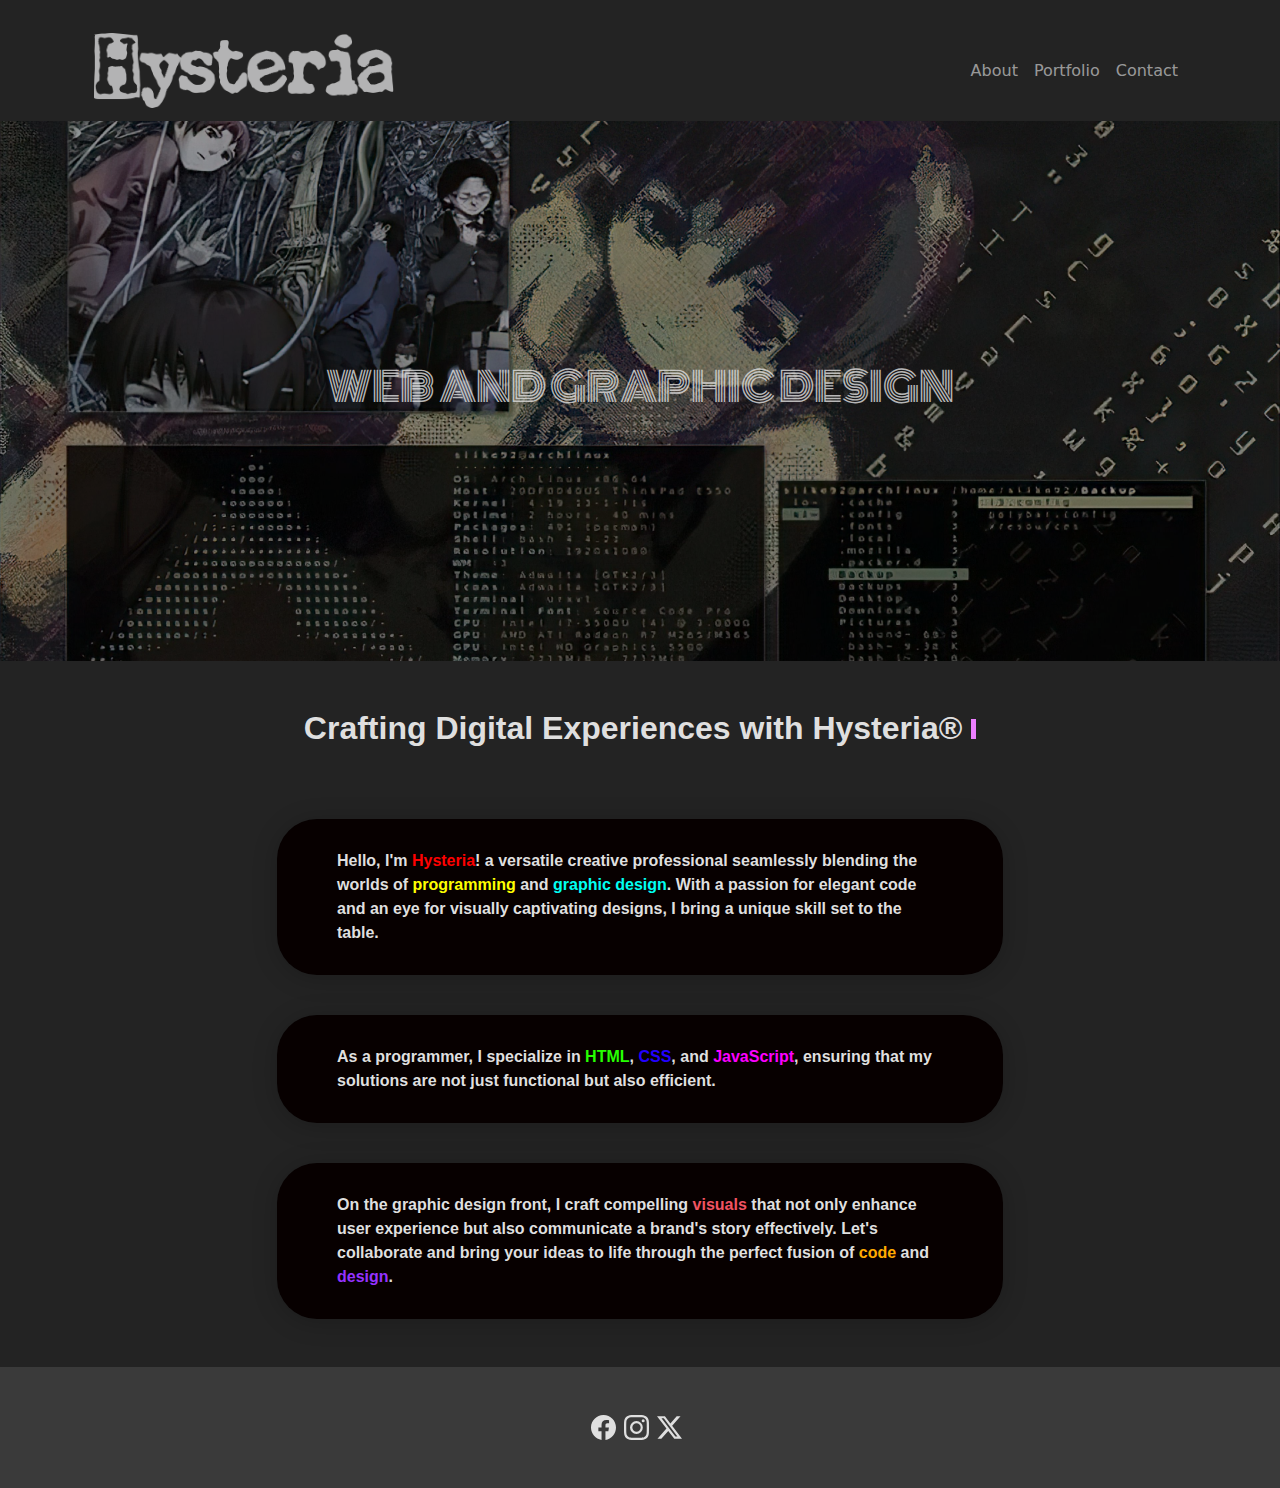
<file: index.html>
<!DOCTYPE html>
<html lang="en">
<head>
    <meta charset="UTF-8">
    <meta name="viewport" content="width=device-width, initial-scale=1.0">

    <link href="https://fonts.cdnfonts.com/css/cascadia-code" rel="stylesheet">

    <link rel="preconnect" href="https://fonts.googleapis.com">
    <link rel="preconnect" href="https://fonts.gstatic.com" crossorigin>
    <link href="https://fonts.googleapis.com/css2?family=Monoton&display=swap" rel="stylesheet">

    <link rel="icon" type="image/x-icon" href="CSS/favicon.png">

    <!---Bootstrap css-->
    <link href="https://cdn.jsdelivr.net/npm/bootstrap@5.3.2/dist/css/bootstrap.min.css" rel="stylesheet"
integrity="sha384-T3c6CoIi6uLrA9TneNEoa7RxnatzjcDSCmG1MXxSR1GAsXEV/Dwwykc2MPK8M2HN" crossorigin="anonymous">

<link href="CSS/bootstrap.min.css" rel="stylesheet">

    <link rel="stylesheet" href="CSS/stylesheet.css">
    <title>Tolentino, Alliah Nicole M.</title>
</head>

<body>
    <div class ="container">
        <nav class="navbar navbar-expand-lg navbar-dark" style="margin-top: 20px;">
            <div class="container">
                <a class="navbar-brand" href="index.html">
                    <img src="CSS/logo.png" height="75" alt="logo for Hysteria">
                </a>
                <button
                class ="navbar-toggler"
                type="button" 
                data-bs-toggle="collapse"
                data-bs-target="#navbarNav"
                aria-controls="navbarNav"
                aria-expanded="false"
                aria-label="Toggle navigation"
                >
                <span class="navbar-toggler-icon"></span>
                </button>
                <div class="collapse navbar-collapse" id="navbarNav">
                    <ul class="navbar-nav ms-auto text-center">
                        <li class="nav-item">
                            <a href="About.html" class="nav-link">About</a>
                        </li>
                        <li class="nav-item">
                            <a href="Portfolio.html" class="nav-link">Portfolio</a>
                        </li>
                        <li class="nav-item">
                            <a href="Contact.html" class="nav-link">Contact</a>
                        </li>
                    </ul>
                </div>
            </div>
        </nav>
    </div>
<main>
    <header style="background-image: url(CSS/header.jpg);">
        <div class="color-overlay d-flex justify-content-center align-items-center">
            <h1>WEB AND GRAPHIC DESIGN</h1>
        </div>
    </header>
    <div class="singleCol mx-auto my-5">
        <div class="container">
            <h2 class="text-center text-lg-center">Crafting Digital Experiences with Hysteria® </h2><br>
            <p class="lead">Hello, I'm <span style="color:#FF0000">Hysteria</span>! a versatile creative professional seamlessly blending the worlds of <span style="color:#ffff00">programming</span> and <span style="color:#00fff2">graphic design</span>. With a passion for elegant code and an eye for visually captivating designs, I bring a unique skill set to the table.
            </p>
            <p class="lead">As a programmer, I specialize in <span style="color:#26ff00">HTML</span>, <span style="color:#2200ff">CSS</span>, and <span style="color:#fb00ff">JavaScript</span>, ensuring that my solutions are not just functional but also efficient. 
            </p>
            <p class="lead ">On the graphic design front, I craft compelling <span style="color:#f15362">visuals</span> that not only enhance user experience but also communicate a brand's story effectively. Let's collaborate and bring your ideas to life through the perfect fusion of <span style="color:#ffaa00">code</span> and <span style="color:#9532ff">design</span>.
            </p>
        </div>
    </div>
</main>
<footer class="py-5">
    <div class="d-flex flex-row justify-content-center">
        <a href="https://Facebook.com" class="me-2"> <!--me margin-end-->
            <svg xmlns="http://www.w3.org/2000/svg" width="25" height="25" fill="currentColor" class="bi bi-facebook" viewBox="0 0 16 16">
                <path d="M16 8.049c0-4.446-3.582-8.05-8-8.05C3.58 0-.002 3.603-.002 8.05c0 4.017 2.926 7.347 6.75 7.951v-5.625h-2.03V8.05H6.75V6.275c0-2.017 1.195-3.131 3.022-3.131.876 0 1.791.157 1.791.157v1.98h-1.009c-.993 0-1.303.621-1.303 1.258v1.51h2.218l-.354 2.326H9.25V16c3.824-.604 6.75-3.934 6.75-7.951z"/>
              </svg>
        </a>
        <a href="https://Instagram.com"  class="me-2">
            <svg xmlns="http://www.w3.org/2000/svg" width="25" height="25" fill="currentColor" class="bi bi-instagram" viewBox="0 0 16 16">
                <path d="M8 0C5.829 0 5.556.01 4.703.048 3.85.088 3.269.222 2.76.42a3.917 3.917 0 0 0-1.417.923A3.927 3.927 0 0 0 .42 2.76C.222 3.268.087 3.85.048 4.7.01 5.555 0 5.827 0 8.001c0 2.172.01 2.444.048 3.297.04.852.174 1.433.372 1.942.205.526.478.972.923 1.417.444.445.89.719 1.416.923.51.198 1.09.333 1.942.372C5.555 15.99 5.827 16 8 16s2.444-.01 3.298-.048c.851-.04 1.434-.174 1.943-.372a3.916 3.916 0 0 0 1.416-.923c.445-.445.718-.891.923-1.417.197-.509.332-1.09.372-1.942C15.99 10.445 16 10.173 16 8s-.01-2.445-.048-3.299c-.04-.851-.175-1.433-.372-1.941a3.926 3.926 0 0 0-.923-1.417A3.911 3.911 0 0 0 13.24.42c-.51-.198-1.092-.333-1.943-.372C10.443.01 10.172 0 7.998 0h.003zm-.717 1.442h.718c2.136 0 2.389.007 3.232.046.78.035 1.204.166 1.486.275.373.145.64.319.92.599.28.28.453.546.598.92.11.281.24.705.275 1.485.039.843.047 1.096.047 3.231s-.008 2.389-.047 3.232c-.035.78-.166 1.203-.275 1.485a2.47 2.47 0 0 1-.599.919c-.28.28-.546.453-.92.598-.28.11-.704.24-1.485.276-.843.038-1.096.047-3.232.047s-2.39-.009-3.233-.047c-.78-.036-1.203-.166-1.485-.276a2.478 2.478 0 0 1-.92-.598 2.48 2.48 0 0 1-.6-.92c-.109-.281-.24-.705-.275-1.485-.038-.843-.046-1.096-.046-3.233 0-2.136.008-2.388.046-3.231.036-.78.166-1.204.276-1.486.145-.373.319-.64.599-.92.28-.28.546-.453.92-.598.282-.11.705-.24 1.485-.276.738-.034 1.024-.044 2.515-.045v.002zm4.988 1.328a.96.96 0 1 0 0 1.92.96.96 0 0 0 0-1.92zm-4.27 1.122a4.109 4.109 0 1 0 0 8.217 4.109 4.109 0 0 0 0-8.217zm0 1.441a2.667 2.667 0 1 1 0 5.334 2.667 2.667 0 0 1 0-5.334z"/>
              </svg>
        </a>
        <a href="https://twitter.com/login" class="me-2"><svg xmlns="http://www.w3.org/2000/svg" width="25" height="25" fill="currentColor" class="bi bi-twitter-x" viewBox="0 0 16 16">
  <path d="M12.6.75h2.454l-5.36 6.142L16 15.25h-4.937l-3.867-5.07-4.425 5.07H.316l5.733-6.57L0 .75h5.063l3.495 4.633L12.601.75Zm-.86 13.028h1.36L4.323 2.145H2.865l8.875 11.633Z"/>
              </svg>
        </a>
    </div>
</footer>
<!--Boostrap JS-->
<script src="https://cdn.jsdelivr.net/npm/bootstrap@5.3.2/dist/js/bootstrap.bundle.min.js" integrity="sha384-C6RzsynM9kWDrMNeT87bh95OGNyZPhcTNXj1NW7RuBCsyN/o0jlpcV8Qyq46cDfL" crossorigin="anonymous"></script>
</body>
</html>
</file>
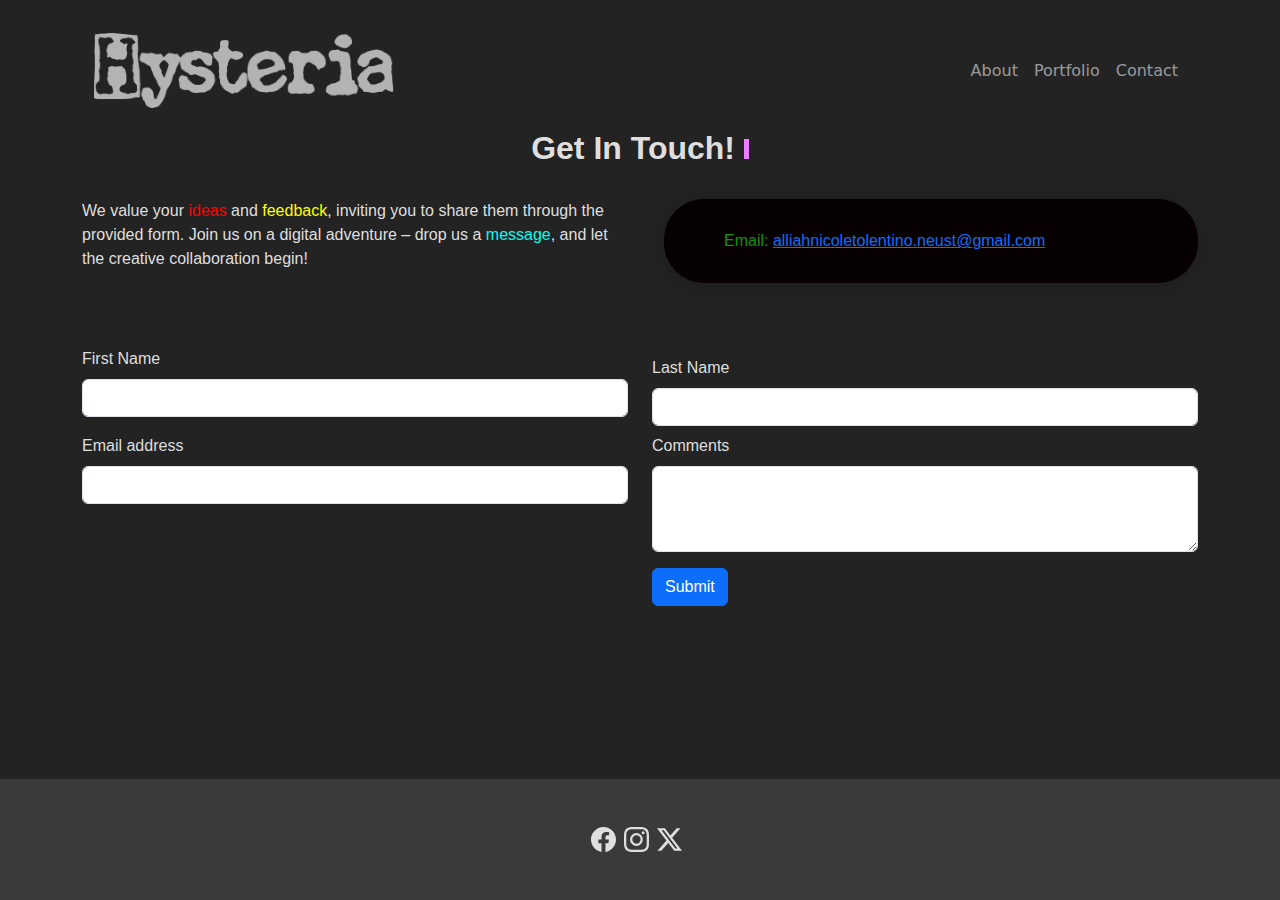
<file: Contact.html>
<!DOCTYPE html>
<html lang="en">
<head>
    <meta charset="UTF-8">
    <meta name="viewport" content="width=device-width, initial-scale=1.0">

    <link href="https://fonts.cdnfonts.com/css/cascadia-code" rel="stylesheet">

    <link rel="preconnect" href="https://fonts.googleapis.com">
    <link rel="preconnect" href="https://fonts.gstatic.com" crossorigin>
    <link href="https://fonts.googleapis.com/css2?family=Monoton&display=swap" rel="stylesheet">

    <link rel="icon" type="image/x-icon" href="CSS/favicon.png">

    <!---Bootstrap css-->
    <link href="https://cdn.jsdelivr.net/npm/bootstrap@5.3.2/dist/css/bootstrap.min.css" rel="stylesheet"
integrity="sha384-T3c6CoIi6uLrA9TneNEoa7RxnatzjcDSCmG1MXxSR1GAsXEV/Dwwykc2MPK8M2HN" crossorigin="anonymous">

<link href="CSS/bootstrap.min.css" rel="stylesheet">

    <link rel="stylesheet" href="CSS/stylesheet.css">
    <title>Contact</title>
</head>

<body>
    <div class ="container">
        <nav class="navbar navbar-expand-lg navbar-dark" style="margin-top: 20px;" >
            <div class="container">
                <a class="navbar-brand" href="index.html">
                    <img src="CSS/logo.png" height="75" alt="logo for Hysteria">
                </a>
                <button
                class ="navbar-toggler"
                type="button" 
                data-bs-toggle="collapse"
                data-bs-target="#navbarNav"
                aria-controls="navbarNav"
                aria-expanded="false"
                aria-label="Toggle navigation"
                >
                <span class="navbar-toggler-icon"></span>
                </button>
                <div class="collapse navbar-collapse" id="navbarNav">
                    <ul class="navbar-nav ms-auto text-center">
                        <li class="nav-item">
                            <a href="About.html" class="nav-link">About</a>
                        </li>
                        <li class="nav-item">
                            <a href="Portfolio.html" class="nav-link">Portfolio</a>
                        </li>
                        <li class="nav-item">
                            <a href="Contact.html" class="nav-link">Contact</a>
                        </li>
                    </ul>
                </div>
            </div>
        </nav>
    </div>
    <main>
        <div class="container my-2">
          <h2>Get In Touch! </h2><br>
          <div class="row g-5">
            <div class="col-md-6">
              <p class="contact">
               We value your <span style="color:#FF0000">ideas</span> and <span style="color:#ffff00">feedback</span>, inviting you to share them through the provided form. Join us on a digital adventure – drop us a <span style="color:#00fff2">message</span>, and let the creative collaboration begin!
              </p>
            </div>
            <div class="col-md-6">
              <p class="email">
                Email: <a href="alliahnicoletolentino.neust@gmail.com">alliahnicoletolentino.neust@gmail.com</a>
              </p>
            </div>
            <form>
              <div class="row">
                <div class="col-md-6">
                  <label for="firstname" class="form-label">First Name</label>
                  <input type="text" name="first-name" class="form-control" id="firstname">
                </div>
                <div class="col-md-6">
                  <label for="lastname" class="form-label" style="margin-top: 1.5%;">Last Name</label>
                  <input type="text" name="last-name" class="form-control" id="lastname">
                </div>
                <div class="col-md-6">
                  <label for="email" class="form-label" style="margin-top: 1.5%;">Email address</label>
                  <input type="email" name="email" class="form-control" id="email">
                </div>
                <div class="col-md-6">
                  <label for="comment" class="form-label" style="margin-top: 1.5%;">Comments</label>
                  <textarea name="first-name" class="form-control" id="comments" rows="3"></textarea>
                  <div class="col-12 mt-2">
                    <button type="submit" class="btn btn-primary" style="margin-top: 1.5%;margin-bottom: 1.5%;">Submit</button>
                  </div>
                </div>
              </div>
            </form>
            </div>
          </div>
        </div>
  </main>




    <footer class="py-5">
    <div class="d-flex flex-row justify-content-center">
        <a href="https://Facebook.com" class="me-2"> <!--me margin-end-->
            <svg xmlns="http://www.w3.org/2000/svg" width="25" height="25" fill="currentColor" class="bi bi-facebook" viewBox="0 0 16 16">
                <path d="M16 8.049c0-4.446-3.582-8.05-8-8.05C3.58 0-.002 3.603-.002 8.05c0 4.017 2.926 7.347 6.75 7.951v-5.625h-2.03V8.05H6.75V6.275c0-2.017 1.195-3.131 3.022-3.131.876 0 1.791.157 1.791.157v1.98h-1.009c-.993 0-1.303.621-1.303 1.258v1.51h2.218l-.354 2.326H9.25V16c3.824-.604 6.75-3.934 6.75-7.951z"/>
              </svg>
        </a>
        <a href="https://Instagram.com"  class="me-2">
            <svg xmlns="http://www.w3.org/2000/svg" width="25" height="25" fill="currentColor" class="bi bi-instagram" viewBox="0 0 16 16">
                <path d="M8 0C5.829 0 5.556.01 4.703.048 3.85.088 3.269.222 2.76.42a3.917 3.917 0 0 0-1.417.923A3.927 3.927 0 0 0 .42 2.76C.222 3.268.087 3.85.048 4.7.01 5.555 0 5.827 0 8.001c0 2.172.01 2.444.048 3.297.04.852.174 1.433.372 1.942.205.526.478.972.923 1.417.444.445.89.719 1.416.923.51.198 1.09.333 1.942.372C5.555 15.99 5.827 16 8 16s2.444-.01 3.298-.048c.851-.04 1.434-.174 1.943-.372a3.916 3.916 0 0 0 1.416-.923c.445-.445.718-.891.923-1.417.197-.509.332-1.09.372-1.942C15.99 10.445 16 10.173 16 8s-.01-2.445-.048-3.299c-.04-.851-.175-1.433-.372-1.941a3.926 3.926 0 0 0-.923-1.417A3.911 3.911 0 0 0 13.24.42c-.51-.198-1.092-.333-1.943-.372C10.443.01 10.172 0 7.998 0h.003zm-.717 1.442h.718c2.136 0 2.389.007 3.232.046.78.035 1.204.166 1.486.275.373.145.64.319.92.599.28.28.453.546.598.92.11.281.24.705.275 1.485.039.843.047 1.096.047 3.231s-.008 2.389-.047 3.232c-.035.78-.166 1.203-.275 1.485a2.47 2.47 0 0 1-.599.919c-.28.28-.546.453-.92.598-.28.11-.704.24-1.485.276-.843.038-1.096.047-3.232.047s-2.39-.009-3.233-.047c-.78-.036-1.203-.166-1.485-.276a2.478 2.478 0 0 1-.92-.598 2.48 2.48 0 0 1-.6-.92c-.109-.281-.24-.705-.275-1.485-.038-.843-.046-1.096-.046-3.233 0-2.136.008-2.388.046-3.231.036-.78.166-1.204.276-1.486.145-.373.319-.64.599-.92.28-.28.546-.453.92-.598.282-.11.705-.24 1.485-.276.738-.034 1.024-.044 2.515-.045v.002zm4.988 1.328a.96.96 0 1 0 0 1.92.96.96 0 0 0 0-1.92zm-4.27 1.122a4.109 4.109 0 1 0 0 8.217 4.109 4.109 0 0 0 0-8.217zm0 1.441a2.667 2.667 0 1 1 0 5.334 2.667 2.667 0 0 1 0-5.334z"/>
              </svg>
        </a>
        <a href="https://twitter.com/login" class="me-2"><svg xmlns="http://www.w3.org/2000/svg" width="25" height="25" fill="currentColor" class="bi bi-twitter-x" viewBox="0 0 16 16">
  <path d="M12.6.75h2.454l-5.36 6.142L16 15.25h-4.937l-3.867-5.07-4.425 5.07H.316l5.733-6.57L0 .75h5.063l3.495 4.633L12.601.75Zm-.86 13.028h1.36L4.323 2.145H2.865l8.875 11.633Z"/>
              </svg>
        </a>
    </div>
</footer>
<!--Boostrap JS-->
<script src="https://cdn.jsdelivr.net/npm/bootstrap@5.3.2/dist/js/bootstrap.bundle.min.js" integrity="sha384-C6RzsynM9kWDrMNeT87bh95OGNyZPhcTNXj1NW7RuBCsyN/o0jlpcV8Qyq46cDfL" crossorigin="anonymous"></script>
</body>
</html>
</file>
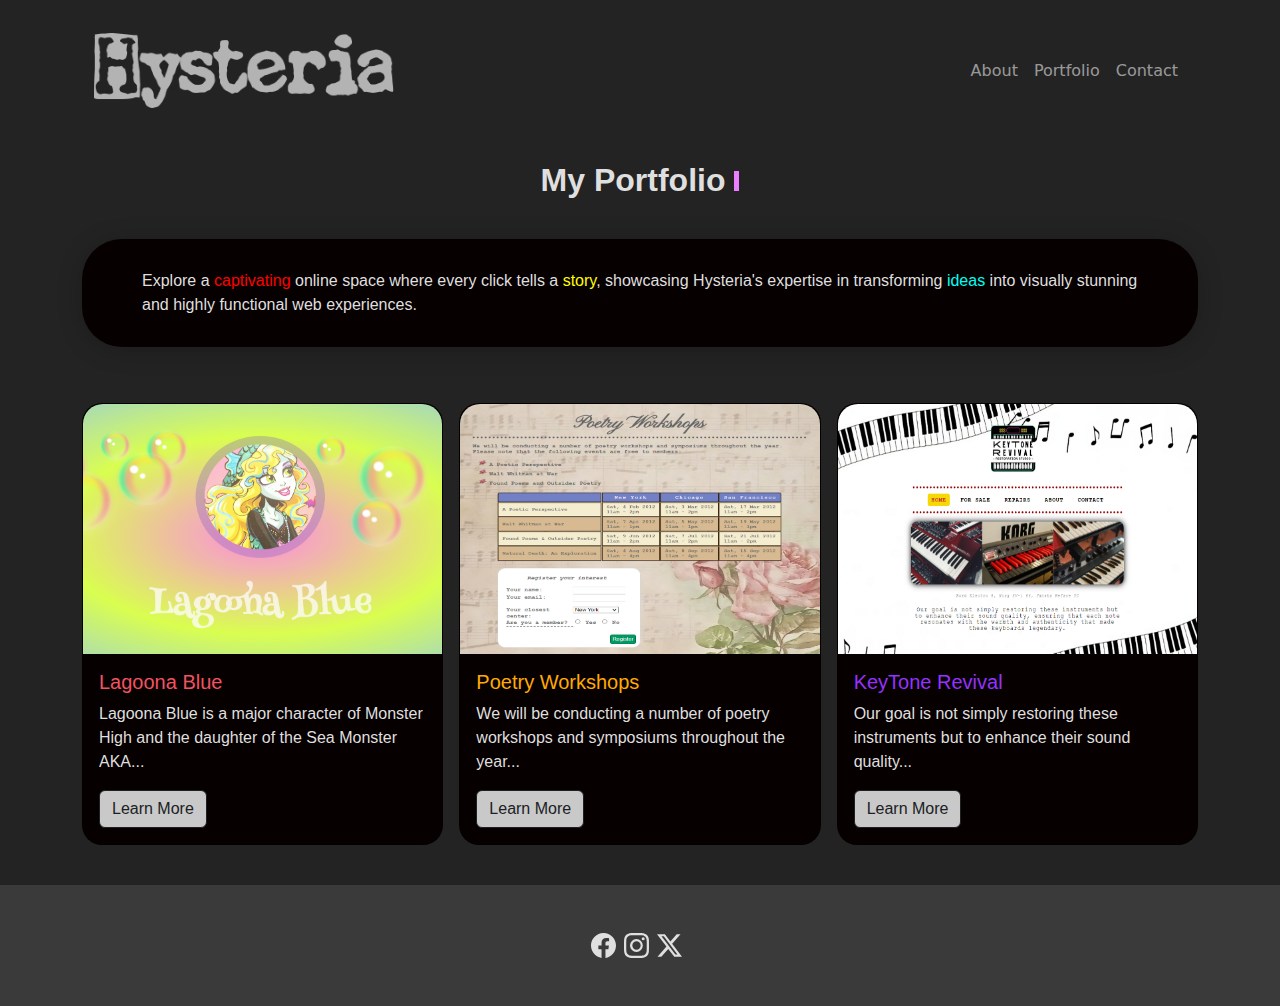
<file: Portfolio.html>
<!DOCTYPE html>
<html lang="en">
<head>
    <meta charset="UTF-8">
    <meta name="viewport" content="width=device-width, initial-scale=1.0">

    <link rel="preconnect" href="https://fonts.googleapis.com">
    <link rel="preconnect" href="https://fonts.gstatic.com" crossorigin>
    <link href="https://fonts.googleapis.com/css2?family=Monoton&display=swap" rel="stylesheet">

    <link rel="icon" type="image/x-icon" href="CSS/favicon.png">

    <!---Bootstrap css-->
    <link href="https://cdn.jsdelivr.net/npm/bootstrap@5.3.2/dist/css/bootstrap.min.css" rel="stylesheet"
integrity="sha384-T3c6CoIi6uLrA9TneNEoa7RxnatzjcDSCmG1MXxSR1GAsXEV/Dwwykc2MPK8M2HN" crossorigin="anonymous">

<link href="CSS/bootstrap.min.css" rel="stylesheet">

    <link rel="stylesheet" href="CSS/stylesheet.css">
    <title>Portfolio</title>
</head>

<body>
    <div class ="container">
        <nav class="navbar navbar-expand-lg navbar-dark" style="margin-top: 20px;">
            <div class="container">
                <a class="navbar-brand" href="index.html">
                    <img src="CSS/logo.png" height="75" alt="logo for Hysteria">
                </a>
                <button
                class ="navbar-toggler"
                type="button" 
                data-bs-toggle="collapse"
                data-bs-target="#navbarNav"
                aria-controls="navbarNav"
                aria-expanded="false"
                aria-label="Toggle navigation"
                >
                <span class="navbar-toggler-icon"></span>
                </button>
                <div class="collapse navbar-collapse" id="navbarNav">
                    <ul class="navbar-nav ms-auto text-center">
                        <li class="nav-item">
                            <a href="About.html" class="nav-link">About</a>
                        </li>
                        <li class="nav-item">
                            <a href="Portfolio.html" class="nav-link">Portfolio</a>
                        </li>
                        <li class="nav-item">
                            <a href="Contact.html" class="nav-link">Contact</a>
                        </li>
                    </ul>
                </div>
            </div>
        </nav>
    </div>
    <main>
        <div class="container my-3 py-md-4">
            <h2>My Portfolio </h2>
            <p class="portfolio">Explore a <span style="color:#FF0000">captivating</span> online space where every click tells a <span style="color:#ffff00">story</span>, showcasing Hysteria's expertise in transforming <span style="color:#00fff2">ideas</span> into visually stunning and highly functional web experiences.</p>
            <div class="row mt-3 g-2 g-md-3">
                <div class="col-12 col-md-6 col-lg-4">

                    <div class="card">
                        <img src="CSS/1st.png" class="card-img-top" alt="Dining Room">
                        <div class="card-body">
                            <h5 class="card-title" style="color: #f15362">Lagoona Blue</h5>
                            <p class="card-text">Lagoona Blue is a major character of Monster High and the daughter of the Sea Monster AKA...</p>
                            <div id="one"><a href="https://alliahnicole.github.io/ITWS02-MID1/lagoonablue.html" target="_blank" class="btn btn-outline-dark">Learn More</a></div>
                        </div>
                    </div>
                </div>
                <div class="col-12 col-md-6 col-lg-4">

                    <div class="card">
                        <img src="CSS/2nd.png" class="card-img-top" alt="...">
                        <div class="card-body">
                            <h5 class="card-title"style="color: #ffaa00">Poetry Workshops</h5>
                            <p class="card-text">We will be conducting a number of poetry workshops and symposiums throughout the year...</p>
                            <div id="two"><a href="https://alliahnicole.github.io/poetry/?fbclid=IwAR0BsF1djKRN7_jkZiKF6ByMkcZ_Iu7PuZJSPr4bZ_P6saOdicO7QWvlWv8" target="_blank" class="btn btn-outline-dark">Learn More</a></div>
                        </div>
                    </div>
                </div>
                <div class="col-12 col-md-6 col-lg-4">

                    <div class="card">
                        <img src="CSS/3rd.png" class="card-img-top" alt="...">
                        <div class="card-body">
                            <h5 class="card-title" style="color: #9532ff">KeyTone Revival</h5><p class="card-text">
                            Our goal is not simply restoring these instruments but to enhance their sound quality...</p>
                            <div id="three"><a href="https://alliahnicole.github.io/keyboardstore/#" target="_blank" class="btn btn-outline-dark">Learn More</a></div>
                        </div>
                    </div>
                </div>
            </div>

        </div>
    </main>



    <footer class="py-5">
    <div class="d-flex flex-row justify-content-center">
        <a href="https://Facebook.com" class="me-2"> <!--me margin-end-->
            <svg xmlns="http://www.w3.org/2000/svg" width="25" height="25" fill="currentColor" class="bi bi-facebook" viewBox="0 0 16 16">
                <path d="M16 8.049c0-4.446-3.582-8.05-8-8.05C3.58 0-.002 3.603-.002 8.05c0 4.017 2.926 7.347 6.75 7.951v-5.625h-2.03V8.05H6.75V6.275c0-2.017 1.195-3.131 3.022-3.131.876 0 1.791.157 1.791.157v1.98h-1.009c-.993 0-1.303.621-1.303 1.258v1.51h2.218l-.354 2.326H9.25V16c3.824-.604 6.75-3.934 6.75-7.951z"/>
              </svg>
        </a>
        <a href="https://Instagram.com"  class="me-2">
            <svg xmlns="http://www.w3.org/2000/svg" width="25" height="25" fill="currentColor" class="bi bi-instagram" viewBox="0 0 16 16">
                <path d="M8 0C5.829 0 5.556.01 4.703.048 3.85.088 3.269.222 2.76.42a3.917 3.917 0 0 0-1.417.923A3.927 3.927 0 0 0 .42 2.76C.222 3.268.087 3.85.048 4.7.01 5.555 0 5.827 0 8.001c0 2.172.01 2.444.048 3.297.04.852.174 1.433.372 1.942.205.526.478.972.923 1.417.444.445.89.719 1.416.923.51.198 1.09.333 1.942.372C5.555 15.99 5.827 16 8 16s2.444-.01 3.298-.048c.851-.04 1.434-.174 1.943-.372a3.916 3.916 0 0 0 1.416-.923c.445-.445.718-.891.923-1.417.197-.509.332-1.09.372-1.942C15.99 10.445 16 10.173 16 8s-.01-2.445-.048-3.299c-.04-.851-.175-1.433-.372-1.941a3.926 3.926 0 0 0-.923-1.417A3.911 3.911 0 0 0 13.24.42c-.51-.198-1.092-.333-1.943-.372C10.443.01 10.172 0 7.998 0h.003zm-.717 1.442h.718c2.136 0 2.389.007 3.232.046.78.035 1.204.166 1.486.275.373.145.64.319.92.599.28.28.453.546.598.92.11.281.24.705.275 1.485.039.843.047 1.096.047 3.231s-.008 2.389-.047 3.232c-.035.78-.166 1.203-.275 1.485a2.47 2.47 0 0 1-.599.919c-.28.28-.546.453-.92.598-.28.11-.704.24-1.485.276-.843.038-1.096.047-3.232.047s-2.39-.009-3.233-.047c-.78-.036-1.203-.166-1.485-.276a2.478 2.478 0 0 1-.92-.598 2.48 2.48 0 0 1-.6-.92c-.109-.281-.24-.705-.275-1.485-.038-.843-.046-1.096-.046-3.233 0-2.136.008-2.388.046-3.231.036-.78.166-1.204.276-1.486.145-.373.319-.64.599-.92.28-.28.546-.453.92-.598.282-.11.705-.24 1.485-.276.738-.034 1.024-.044 2.515-.045v.002zm4.988 1.328a.96.96 0 1 0 0 1.92.96.96 0 0 0 0-1.92zm-4.27 1.122a4.109 4.109 0 1 0 0 8.217 4.109 4.109 0 0 0 0-8.217zm0 1.441a2.667 2.667 0 1 1 0 5.334 2.667 2.667 0 0 1 0-5.334z"/>
              </svg>
        </a>
        <a href="https://twitter.com/login" class="me-2"><svg xmlns="http://www.w3.org/2000/svg" width="25" height="25" fill="currentColor" class="bi bi-twitter-x" viewBox="0 0 16 16">
  <path d="M12.6.75h2.454l-5.36 6.142L16 15.25h-4.937l-3.867-5.07-4.425 5.07H.316l5.733-6.57L0 .75h5.063l3.495 4.633L12.601.75Zm-.86 13.028h1.36L4.323 2.145H2.865l8.875 11.633Z"/>
              </svg>
        </a>
    </div>
</footer>
<!--Boostrap JS-->
<script src="https://cdn.jsdelivr.net/npm/bootstrap@5.3.2/dist/js/bootstrap.bundle.min.js" integrity="sha384-C6RzsynM9kWDrMNeT87bh95OGNyZPhcTNXj1NW7RuBCsyN/o0jlpcV8Qyq46cDfL" crossorigin="anonymous"></script>
</body>
</html>
</file>
<file: CSS/stylesheet.css>
html, body {
    height: 100%;
  }
  
  body{
    display: flex;
    flex-direction: column;
    background-color: #232323;
  }

  p.lead {
    font-family: 'Cascadia Code', sans-serif;
    font-size: medium;
    background: #070000;
    opacity: 1;
    margin: 40px auto;
    padding: 30px 60px;
    border-radius: 40px;
    box-shadow: 0 3px 26px 0 rgba(0,0,0,0.20);
    color: #dfdfdf;
    font-weight: bolder;
  }

  p.about {
    font-family: 'Cascadia Code', sans-serif;
    color: #dfdfdf;
  }

  p.portfolio {
    font-family: 'Cascadia Code', sans-serif;
    font-size: medium;
    background: #070000;
    opacity: 1;
    margin: 40px auto;
    padding: 30px 60px;
    border-radius: 40px;
    box-shadow: 0 3px 26px 0 rgba(0,0,0,0.20);
    color: #dfdfdf;
  }

  p.contact {
    font-family: 'Cascadia Code', sans-serif;
    color: #dfdfdf;
  }

  p.email {
    font-family: 'Cascadia Code', sans-serif;
    font-size: medium;
    background: #070000;
    opacity: 1;
    padding: 30px 60px;
    border-radius: 40px;
    box-shadow: 0 3px 26px 0 rgba(0,0,0,0.20);
    color: #0d9506;
  }

  .row {
    font-family: 'Cascadia Code', sans-serif;
    color: #dfdfdf;
  }

  h1 {
    opacity: 0.8;
    font-family: 'Monoton', sans-serif;
    text-align: center;
    color: #dfdfdf;
  }

  h1::hover {
    color: #ec7fff;
    animation-duration: 2s;
    animation: ease-in-out;
    text-shadow: 2px 2px 8px #070000;
  }

  h2{
    font-family:'Cascadia Code', sans-serif;
    font-weight: bolder;
    text-align: center;
    color: #dfdfdf;
  }

  h2::after {
    content: "";
    width: 5px;
    height: 20px;
    background: #ec7fff;
    display: inline-block;
    animation: cursor-blink 1.5s steps(2) infinite;
  }
 
  main {
    flex: 1 0 auto;
  }

  p.text-center img {
    height: 50%;
    width: 50%; 
    padding-right: 5%;;
    margin-left: 5%;
    border-radius: 50%;
    filter: grayscale(100%);
    transition: 0.5s ease-in-out; 
    cursor: pointer;
  }

  p.text-center img:hover {
    transform: scale(1.05); 
    filter: grayscale(0%);
  }

  .card {
    background: #070000;
    border-radius: 20px;
  }

  .card .card-img-top {
    border-radius: 20px 20px 0 0;
  }
  
  .card-text {
    font-family: 'Cascadia Code', sans-serif;
    color: #dfdfdf;
    overflow: hidden;
    position: relative;
  }
  
  
  .card-title {
    font-family: 'Cascadia Code', sans-serif;
    color: #dfdfdf;
  }

  a.btn  {
    background-color: #dfdfdf;
    opacity: 0.9;
  }

  #one a.btn:hover {
    background-color: #f15362;
  }

  #two a.btn:hover {
    background-color: #ffaa00;
  }
  
  #three a.btn:hover {
    background-color: #9532ff;
  }

  footer{
    flex-shrink: 0;

  }
  header {
      background: no-repeat center center;
      background-size: cover;
      color: #dfdfdf;
  }
  
  .color-overlay {
      background-color: rgba(0, 0, 0, 0.4);
      min-height: 60vh;
  }
  
  .singleCol {
      max-width: 750px;
      color: #130101;
  }
  
  footer {
      background-color: #3a3a3a;
  }
  
  footer a{
      color: #dfdfdf;
  }
  
  footer a:hover{
      color: #dfdfdf;
  }
  
  @media (max-width: 768px) {
      .color-overlay {
          min-height: 30vh;
      }
  }

  @keyframes cursor-blink {
    0% {
      opacity: 0;
    }
  }
</file>
